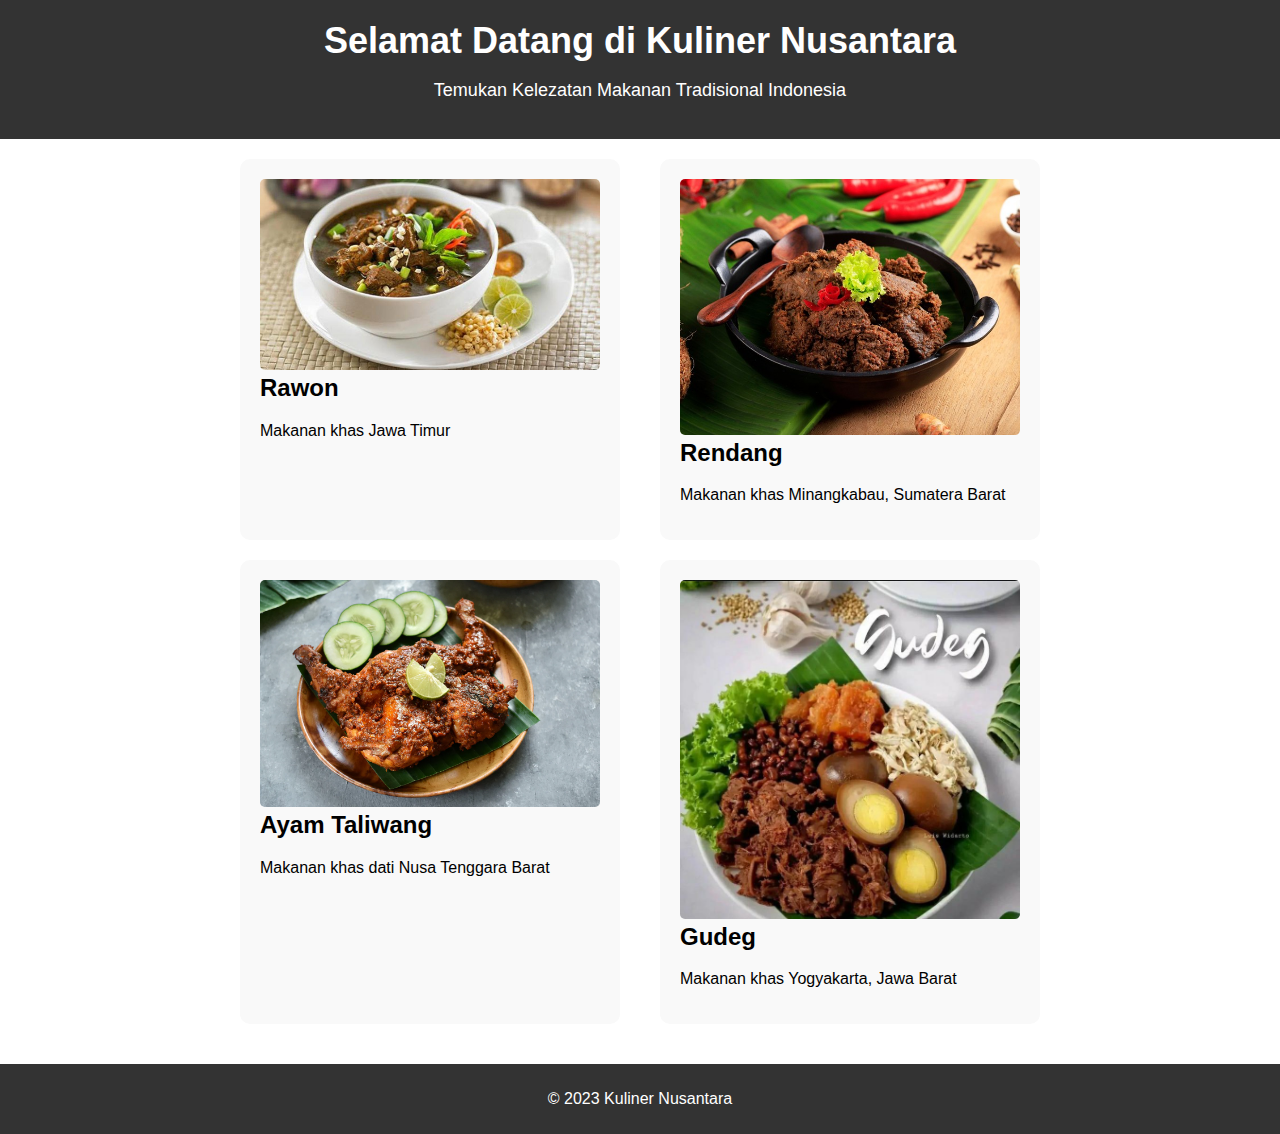
<file: index.html>
<!DOCTYPE html>
<html lang="id"> 
<head>
    <meta charset="UTF-8">
    <meta name="viewport" content="width=device-width, initial-scale=1.0">
    <title>Makanan Nusantara</title>
    <link rel="stylesheet" href="style.css">
</head>
<body>
    <header>
        <h1>Selamat Datang di Kuliner Nusantara</h1>
        <p>Temukan Kelezatan Makanan Tradisional Indonesia</p>
    </header>
    <main>
        <section class="makanan">
            <div class="makanan-item">
                <img src="Rawon.jph.jpg" alt="Rawon">
                <h2>Rawon</h2>
                <p>Makanan khas Jawa Timur</p>
<!--                 <h3>Resep Rawon:</h3> -->
<!--                 <p>
                    Bahan Utama:
                    500 gram daging sapi (daging tetelan atau daging paha), potong-potong
                    200 gram tauge (tauge yang telah direbus sebentar)
                    2 lembar daun salam
                    2 batang serai, memarkan
                    2 lembar daun jeruk
                    2 sdm minyak untuk menumis
                    Bumbu Halus:

                    5 buah kluwak, rendam dalam air panas dan haluskan
                    4 siung bawang putih
                    6 butir bawang merah
                    3 buah cabai merah (sesuai selera)
                    3 buah cabai rawit (sesuai selera)
                    2 cm kunyit, bakar sebentar
                    2 cm jahe, bakar sebentar
                    1 sdt ketumbar
                    1 sdt jinten    
                </p> -->
            </div>
            <div class="makanan-item">
                <img src="rendang.jpg" alt="Rendang">
                <h2>Rendang</h2>
                <p>Makanan khas Minangkabau, Sumatera Barat</p>
<!--                 <h3>Resep Rendang:</h3> -->
<!--                 <p>
                    Bahan Utama:

                    500 gram daging sapi (daging tetelan atau daging paha), potong-potong
                    2 lembar daun jeruk
                    2 batang serai, memarkan
                    4 lembar daun kunyit (jika tersedia)
                    2 lembar daun pandan (jika tersedia)
                    400 ml santan kental
                    200 ml santan encer
                    2 sdm minyak untuk menumis
                    Bumbu Halus:
                    
                    6 butir bawang merah
                    4 siung bawang putih
                    5 buah cabai merah (sesuai selera)
                    5 buah cabai rawit (sesuai selera)
                    2 cm jahe
                    2 cm lengkuas
                    2 cm kunyit
                    1/2 sdt ketumbar
                    1/2 sdt jinten
                    1/2 sdt merica
                </p> -->
            </div>
            <div class="makanan-item">
                <img src="ayamTaliwang.jpg" alt="Ayam Taliwang">
                <h2>Ayam Taliwang</h2>
                <p>Makanan khas dati Nusa Tenggara Barat</p>
<!--                 <h3>Resep Ayam Taliwang:</h3> -->

<!--                      <p>
                        Bahan Utama:

                        1 ekor ayam (sekitar 800-1000 gram), potong menjadi beberapa bagian
                        5 butir bawang merah, haluskan
                        3 siung bawang putih, haluskan
                        5 buah cabai merah keriting, haluskan (sesuai selera)
                        5 buah cabai rawit merah, haluskan (sesuai selera)
                        2 lembar daun salam
                        2 batang serai, memarkan
                        2 lembar daun jeruk
                        1 sdm garam (sesuai selera)
                        1/2 sdt gula pasir
                        Bumbu Halus:
                        
                        4 butir kemiri, sangrai
                        1 sdt terasi (opsional, sesuai selera)
                        1 cm kunyit, bakar sebentar
                        3 cm jahe, bakar sebentar
                </p> 
                 -->
            </div>
            <div class="makanan-item">
                <img src="gudeg.jpg" alt="Gudeg">
                <h2>Gudeg</h2>
                <p>Makanan khas Yogyakarta, Jawa Barat</p>
<!--                 <h3>Resep Rendang:</h3> -->
<!--                 <p>
                    Bahan Utama:

                    500 gram nangka muda (biasanya tersedia dalam bentuk kalengan atau kemasan)
                    200 ml santan kental
                    2 lembar daun salam
                    2 batang serai, memarkan
                    2 lembar daun jeruk
                    2 telur rebus (opsional)
                    Minyak goreng secukupnya
                    Air secukupnya
                    Bumbu Halus:
                    
                    6 butir bawang merah
                    3 siung bawang putih
                    5 buah cabai merah keriting (sesuai selera)
                    2 cm kunyit, bakar sebentar
                    2 cm jahe, bakar sebentar
                    1 cm lengkuas
                </p> -->
            </div>
            
            <!-- Tambahkan makanan lainnya di sini -->
        </section>
    </main>
    <footer>
        <p>&copy; 2023 Kuliner Nusantara</p>
    </footer>
<script>
  window.watsonAssistantChatOptions = {
    integrationID: "f15410f5-1b48-44b0-8801-322d2dcfc765", // The ID of this integration.
    region: "us-south", // The region your integration is hosted in.
    serviceInstanceID: "b216ee1a-db53-4c61-819a-67d669d83897", // The ID of your service instance.
    onLoad: function(instance) { instance.render(); }
  };
  setTimeout(function(){
    const t=document.createElement('script');
    t.src="https://web-chat.global.assistant.watson.appdomain.cloud/versions/" + (window.watsonAssistantChatOptions.clientVersion || 'latest') + "/WatsonAssistantChatEntry.js";
    document.head.appendChild(t);
  });
</script>
</body>
</html>
</file>
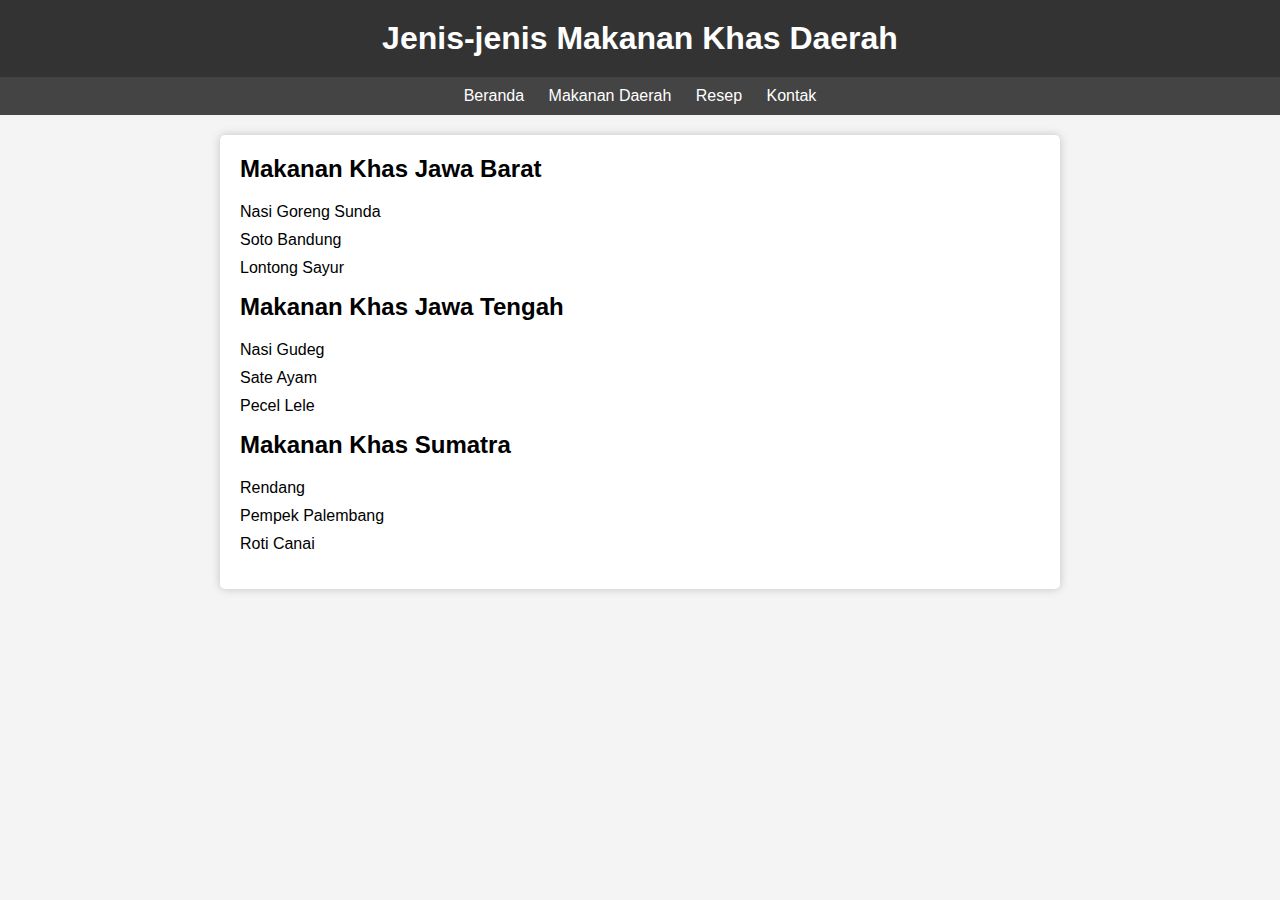
<file: jenisMakanan.html>
<!DOCTYPE html>
<html lang="id">
<head>
    <meta charset="UTF-8">
    <meta name="viewport" content="width=device-width, initial-scale=1.0">
    <title>Jenis-jenis Makanan Khas Daerah</title>
    <style>
        body {
            font-family: Arial, sans-serif;
            margin: 0;
            padding: 0;
            background-color: #f4f4f4;
        }

        header {
            background-color: #333;
            color: #fff;
            text-align: center;
            padding: 20px;
        }

        h1 {
            margin: 0;
        }

        nav {
            background-color: #444;
            text-align: center;
            padding: 10px;
        }

        nav a {
            color: #fff;
            text-decoration: none;
            margin: 0 10px;
        }

        nav a:hover {
            text-decoration: underline;
        }

        .container {
            max-width: 800px;
            margin: 20px auto;
            padding: 20px;
            background-color: #fff;
            border-radius: 5px;
            box-shadow: 0 0 10px rgba(0, 0, 0, 0.2);
        }

        h2 {
            margin-top: 0;
        }

        ul {
            list-style-type: none;
            padding: 0;
        }

        li {
            margin-bottom: 10px;
        }
    </style>
</head>
<body>
    <header>
        <h1>Jenis-jenis Makanan Khas Daerah</h1>
    </header>
    <nav>
        <a href="#">Beranda</a>
        <a href="#">Makanan Daerah</a>
        <a href="#">Resep</a>
        <a href="#">Kontak</a>
    </nav>
    <div class="container">
        <h2>Makanan Khas Jawa Barat</h2>
        <ul>
            <li>Nasi Goreng Sunda</li>
            <li>Soto Bandung</li>
            <li>Lontong Sayur</li>
        </ul>

        <h2>Makanan Khas Jawa Tengah</h2>
        <ul>
            <li>Nasi Gudeg</li>
            <li>Sate Ayam</li>
            <li>Pecel Lele</li>
        </ul>

        <h2>Makanan Khas Sumatra</h2>
        <ul>
            <li>Rendang</li>
            <li>Pempek Palembang</li>
            <li>Roti Canai</li>
        </ul>
    </div>
</body>
</html>
</file>
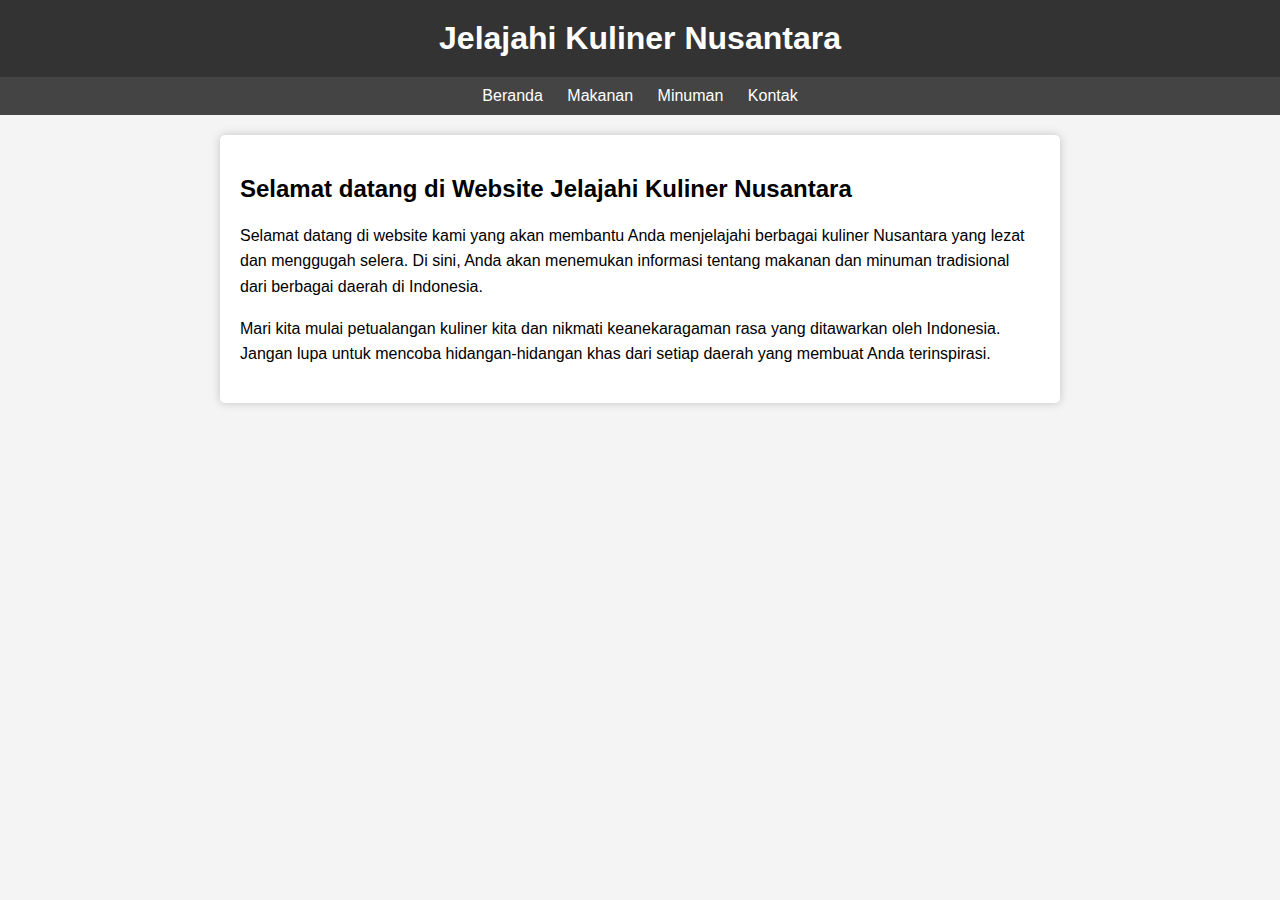
<file: Kuliner.html>
<!DOCTYPE html>
<html lang="id">
<head>
    <meta charset="UTF-8">
    <meta name="viewport" content="width=device-width, initial-scale=1.0">
    <title>Jelajahi Kuliner Nusantara</title>
    <style>
        body {
            font-family: Arial, sans-serif;
            margin: 0;
            padding: 0;
            background-color: #f4f4f4;
        }

        header {
            background-color: #333;
            color: #fff;
            text-align: center;
            padding: 20px;
        }

        h1 {
            margin: 0;
        }

        nav {
            background-color: #444;
            text-align: center;
            padding: 10px;
        }

        nav a {
            color: #fff;
            text-decoration: none;
            margin: 0 10px;
        }

        nav a:hover {
            text-decoration: underline;
        }

        .container {
            max-width: 800px;
            margin: 20px auto;
            padding: 20px;
            background-color: #fff;
            border-radius: 5px;
            box-shadow: 0 0 10px rgba(0, 0, 0, 0.2);
        }

        p {
            line-height: 1.6;
        }
    </style>
</head>
<body>
    <header>
        <h1>Jelajahi Kuliner Nusantara</h1>
    </header>
    <nav>
        <a href="#">Beranda</a>
        <a href="#">Makanan</a>
        <a href="#">Minuman</a>
        <a href="#">Kontak</a>
    </nav>
    <div class="container">
        <h2>Selamat datang di Website Jelajahi Kuliner Nusantara</h2>
        <p>
            Selamat datang di website kami yang akan membantu Anda menjelajahi berbagai kuliner Nusantara yang lezat dan menggugah selera. Di sini, Anda akan menemukan informasi tentang makanan dan minuman tradisional dari berbagai daerah di Indonesia.
        </p>
        <p>
            Mari kita mulai petualangan kuliner kita dan nikmati keanekaragaman rasa yang ditawarkan oleh Indonesia. Jangan lupa untuk mencoba hidangan-hidangan khas dari setiap daerah yang membuat Anda terinspirasi.
        </p>
    </div>
</body>
</html>
</file>
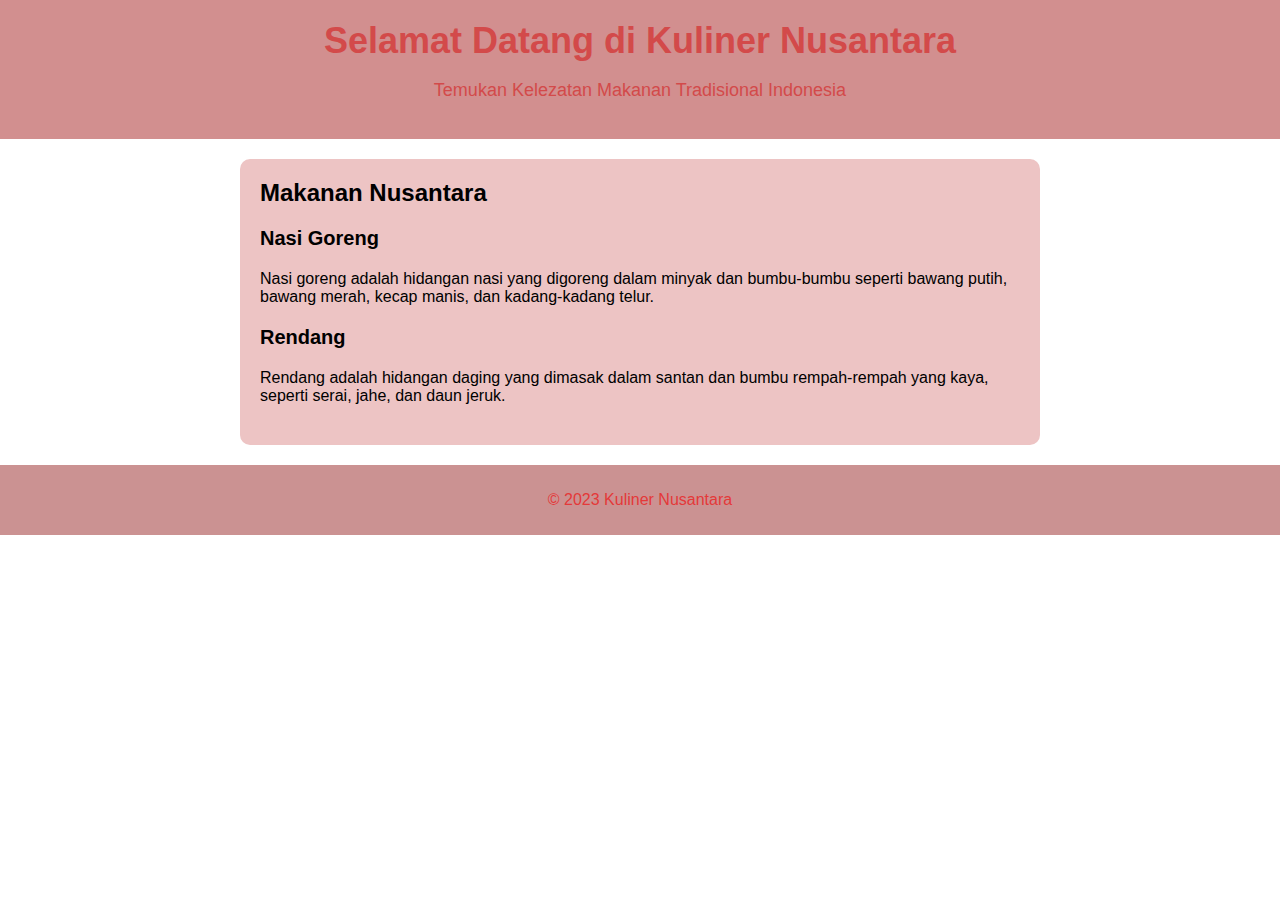
<file: kulinerNusantara.html>
<!DOCTYPE html>
<html lang="id">
<head>
    <meta charset="UTF-8">
    <meta name="viewport" content="width=device-width, initial-scale=1.0">
    <title>Informasi Makanan Nusantara</title>
    <link rel="stylesheet" href="kulinerNusantara.css">
</head>
<body>
    <header>
        <h1>Selamat Datang di Kuliner Nusantara</h1>
        <p>Temukan Kelezatan Makanan Tradisional Indonesia</p>
    </header>
    <main>
        <section class="makanan">
            <h2>Makanan Nusantara</h2>
            <ul>
                <li>
                    <h3>Nasi Goreng</h3>
                    <p>Nasi goreng adalah hidangan nasi yang digoreng dalam minyak dan bumbu-bumbu seperti bawang putih, bawang merah, kecap manis, dan kadang-kadang telur.</p>
                </li>
                <li>
                    <h3>Rendang</h3>
                    <p>Rendang adalah hidangan daging yang dimasak dalam santan dan bumbu rempah-rempah yang kaya, seperti serai, jahe, dan daun jeruk.</p>
                </li>
                <!-- Tambahkan makanan lainnya di sini -->
            </ul>
        </section>
    </main>
    <footer>
        <p>&copy; 2023 Kuliner Nusantara</p>
    </footer>
</body>
</html>
</file>
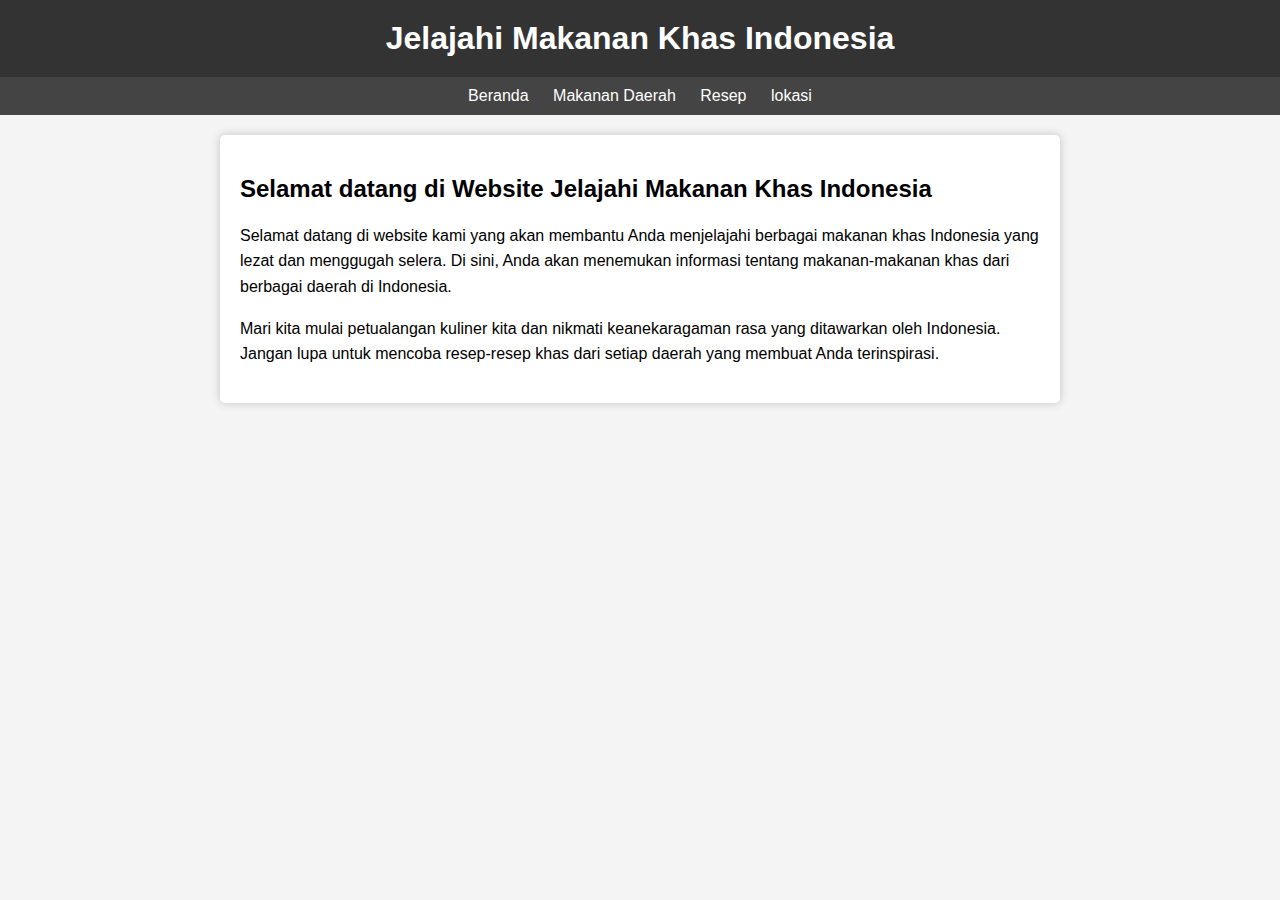
<file: makanan.html>
<!DOCTYPE html>
<html lang="id">
<head>
    <meta charset="UTF-8">
    <meta name="viewport" content="width=device-width, initial-scale=1.0">
    <title>Jelajahi Makanan Khas Indonesia</title>
    <style>
        body {
            font-family: Arial, sans-serif;
            margin: 0;
            padding: 0;
            background-color: #f4f4f4;
        }

        header {
            background-color: #333;
            color: #fff;
            text-align: center;
            padding: 20px;
        }

        h1 {
            margin: 0;
        }

        nav {
            background-color: #444;
            text-align: center;
            padding: 10px;
        }

        nav a {
            color: #fff;
            text-decoration: none;
            margin: 0 10px;
        }

        nav a:hover {
            text-decoration: underline;
        }

        .container {
            max-width: 800px;
            margin: 20px auto;
            padding: 20px;
            background-color: #fff;
            border-radius: 5px;
            box-shadow: 0 0 10px rgba(0, 0, 0, 0.2);
        }

        p {
            line-height: 1.6;
        }
    </style>
</head>
<body>
    <header>
        <h1>Jelajahi Makanan Khas Indonesia</h1>
    </header>
    <nav>
        <a href="#">Beranda</a>
        <a href="#">Makanan Daerah</a>
        <a href="#">Resep</a>
        <a href="#">lokasi</a>
    </nav>
    <div class="container">
        <h2>Selamat datang di Website Jelajahi Makanan Khas Indonesia</h2>
        <p>
            Selamat datang di website kami yang akan membantu Anda menjelajahi berbagai makanan khas Indonesia yang lezat dan menggugah selera. Di sini, Anda akan menemukan informasi tentang makanan-makanan khas dari berbagai daerah di Indonesia.
        </p>
        <p>
            Mari kita mulai petualangan kuliner kita dan nikmati keanekaragaman rasa yang ditawarkan oleh Indonesia. Jangan lupa untuk mencoba resep-resep khas dari setiap daerah yang membuat Anda terinspirasi.
        </p>
    </div>
</body>
</html>
</file>
<file: style.css>
body {
    font-family: Arial, sans-serif;
    margin: 0;
    padding: 0;
}

header {
    background-color: #333;
    color: white;
    text-align: center;
    padding: 20px;
}

header h1 {
    margin: 0;
    font-size: 36px;
}

header p {
    font-size: 18px;
}

main {
    max-width: 800px;
    margin: 0 auto;
    padding: 20px;
}

.makanan {
    display: flex;
    flex-wrap: wrap;
    justify-content: space-between;
}

.makanan-item {
    background-color: #f9f9f9;
    padding: 20px;
    border-radius: 10px;
    width: calc(50% - 20px);
    margin-bottom: 20px;
    box-sizing: border-box;
}

.makanan-item img {
    max-width: 100%;
    height: auto;
    border-radius: 5px;
}

.makanan-item h2 {
    font-size: 24px;
    margin-top: 0;
}

.makanan-item h3 {
    font-size: 20px;
    margin-top: 0;
}

footer {
    background-color: #333;
    color: white;
    text-align: center;
    padding: 10px 0;
}
</file>
<file: kulinerNusantara.css>
body {
    font-family: Arial, sans-serif;
    margin: 0;
    padding: 0;
}

header {
    background-color: #d28f8f;
    color: rgb(211, 74, 74);
    text-align: center;
    padding: 20px;
}

header h1 {
    margin: 0;
    font-size: 36px;
}

header p {
    font-size: 18px;
}

main {
    max-width: 800px;
    margin: 0 auto;
    padding: 20px;
}

.makanan {
    background-color: #edc4c4;
    padding: 20px;
    border-radius: 10px;
}

.makanan h2 {
    font-size: 24px;
    margin-top: 0;
}

.makanan ul {
    list-style-type: none;
    padding: 0;
}

.makanan li {
    margin-bottom: 20px;
}

.makanan h3 {
    font-size: 20px;
}

footer {
    background-color: #cb9292;
    color: rgb(228, 57, 57);
    text-align: center;
    padding: 10px 0;
}
</file>
